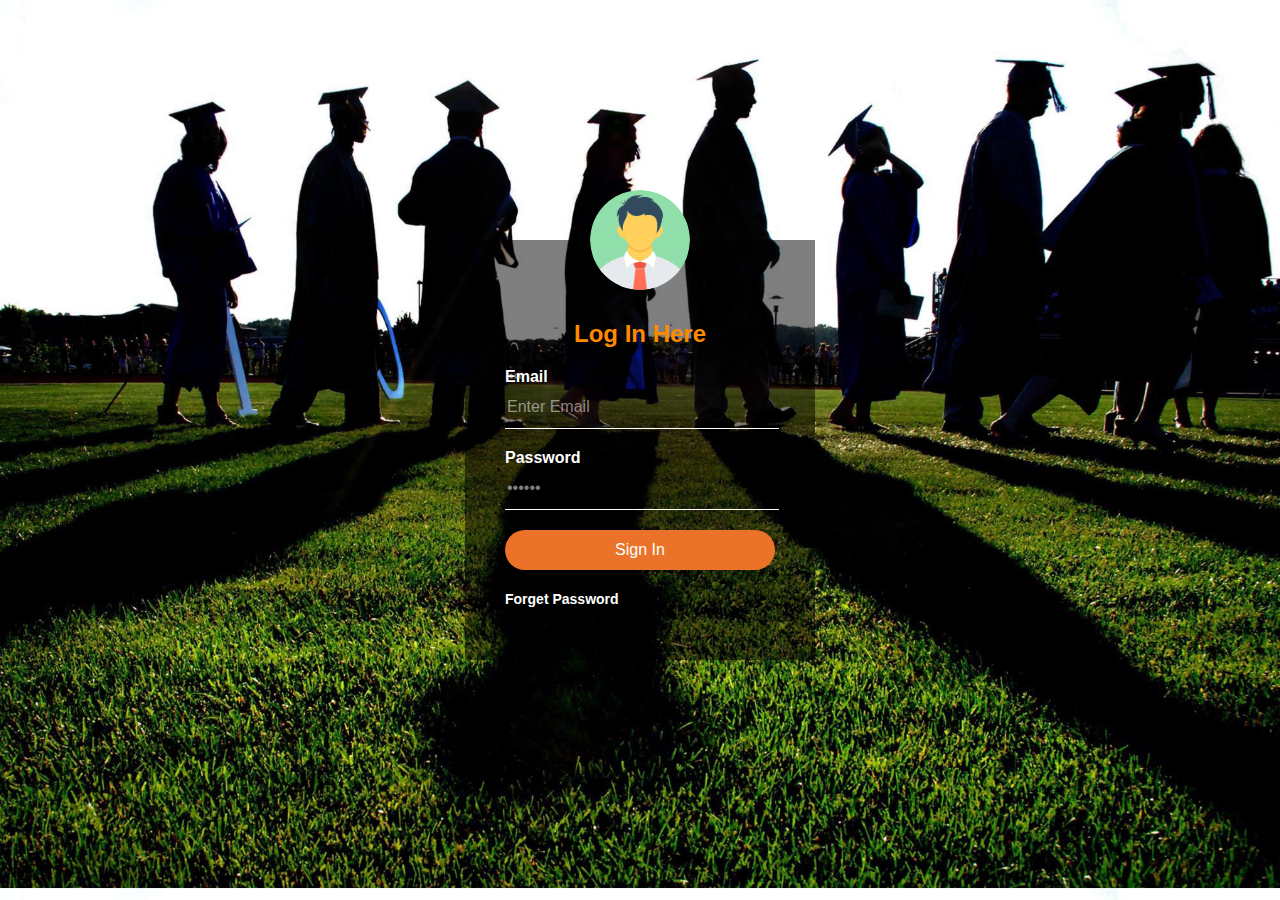
<file: College Buddy/login.html>
<!doctype html>
<html>
	<head>
		<meta charset="utf-8">
		<title>Login Form</title>
		<link rel="stylesheet" href="resources/css/loginstyle.css">
	</head>
	<body>
		<div class="loginBox">
			<img src="resources/img/user.png" class="user">
			<h2>Log In Here</h2>
			<form>
				<p>Email</p>
				<input type="text" name="" placeholder="Enter Email">
				<p>Password</p>
				<input type="password" name="" placeholder="••••••">
				<input type="submit" name="" value="Sign In">
				<a href="#">Forget Password</a>
			</form>
		</div>
	</body>
</html>
</file>
<file: College Buddy/resources/css/loginstyle.css>
body
{
	margin: 0;
	padding: 0;
	background: url(img/background.jpg);
	background-size: cover;
	font-family: sans-serif;
}
.loginBox
{
	position: absolute;
	top: 50%;
	left: 50%;
	transform: translate(-50%,-50%);
	width: 350px;
	height: 420px;
	padding: 80px 40px;
	box-sizing: border-box;
	background: rgba(0,0,0,.5);
}
.user
{
	width: 100px;
	height: 100px;
	border-radius: 50%;
	overflow: hidden;
	position: absolute;
	top: calc(-100px/2);
	left: calc(50% - 50px);
}
h2
{
	margin: 0;
	padding: 0 0 20px;
	color: #ff8a00;
	text-align: center;
}
.loginBox p
{
	margin: 0;
	padding: 0;
	font-weight: bold;
	color: #fff;
}
.loginBox input
{
	width: 100%;
	margin-bottom: 20px;
}
.loginBox input[type="text"],
.loginBox input[type="password"]
{
	border: none;
	border-bottom: 1px solid #fff;
	background: transparent;
	outline: none;
	height: 40px;
	color: #fff;
	font-size: 16px;
}
::placeholder
{
	color: rgba(255,255,255,.5);
}
.loginBox input[type="submit"]
{
	border: none;
	outline: none;
	height: 40px;
	color: #fff;
	font-size: 16px;
	background: rgb(234, 115, 41);
	cursor: pointer;
	border-radius: 20px;
}
.loginBox input[type="submit"]:hover
{
	background: #ff8b00;
	color: #262626;
}
.loginBox a
{
	color: #fff;
	font-size: 14px;
	font-weight: bold;
	text-decoration: none;
}
</file>
